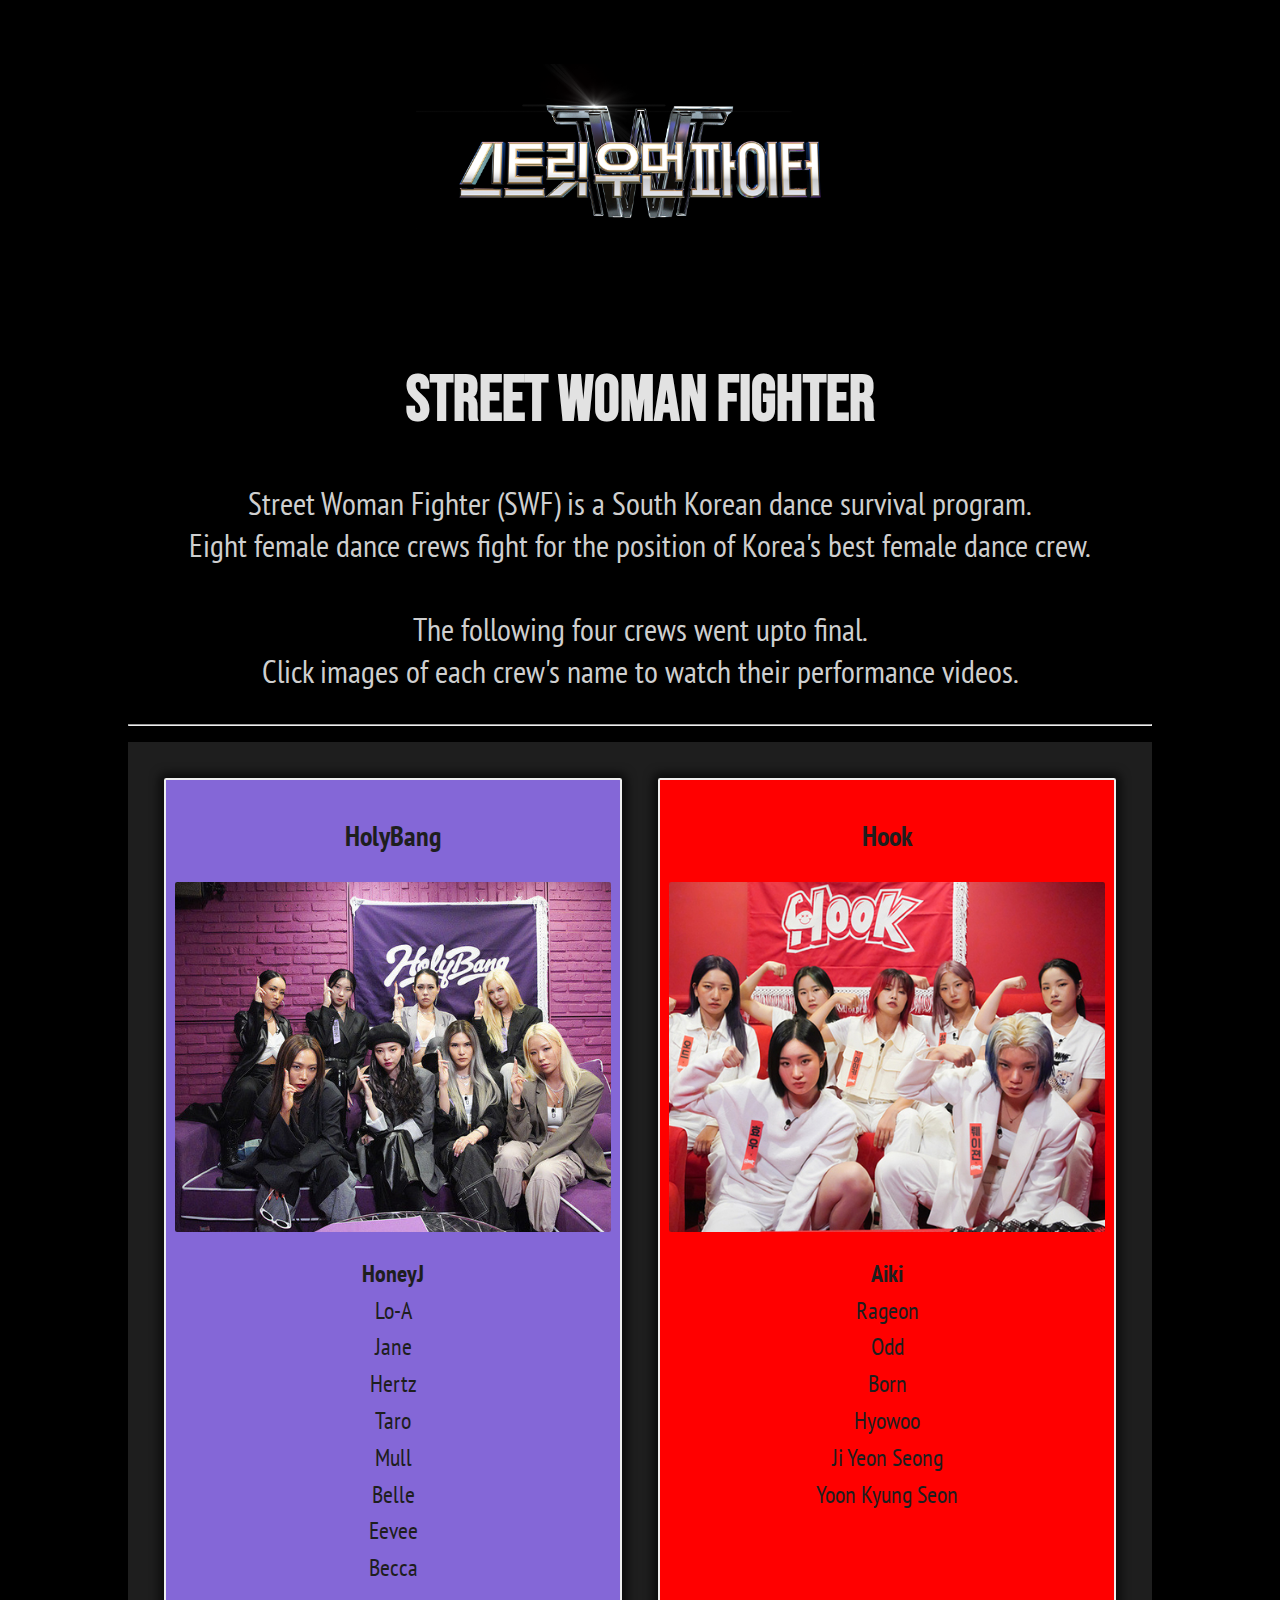
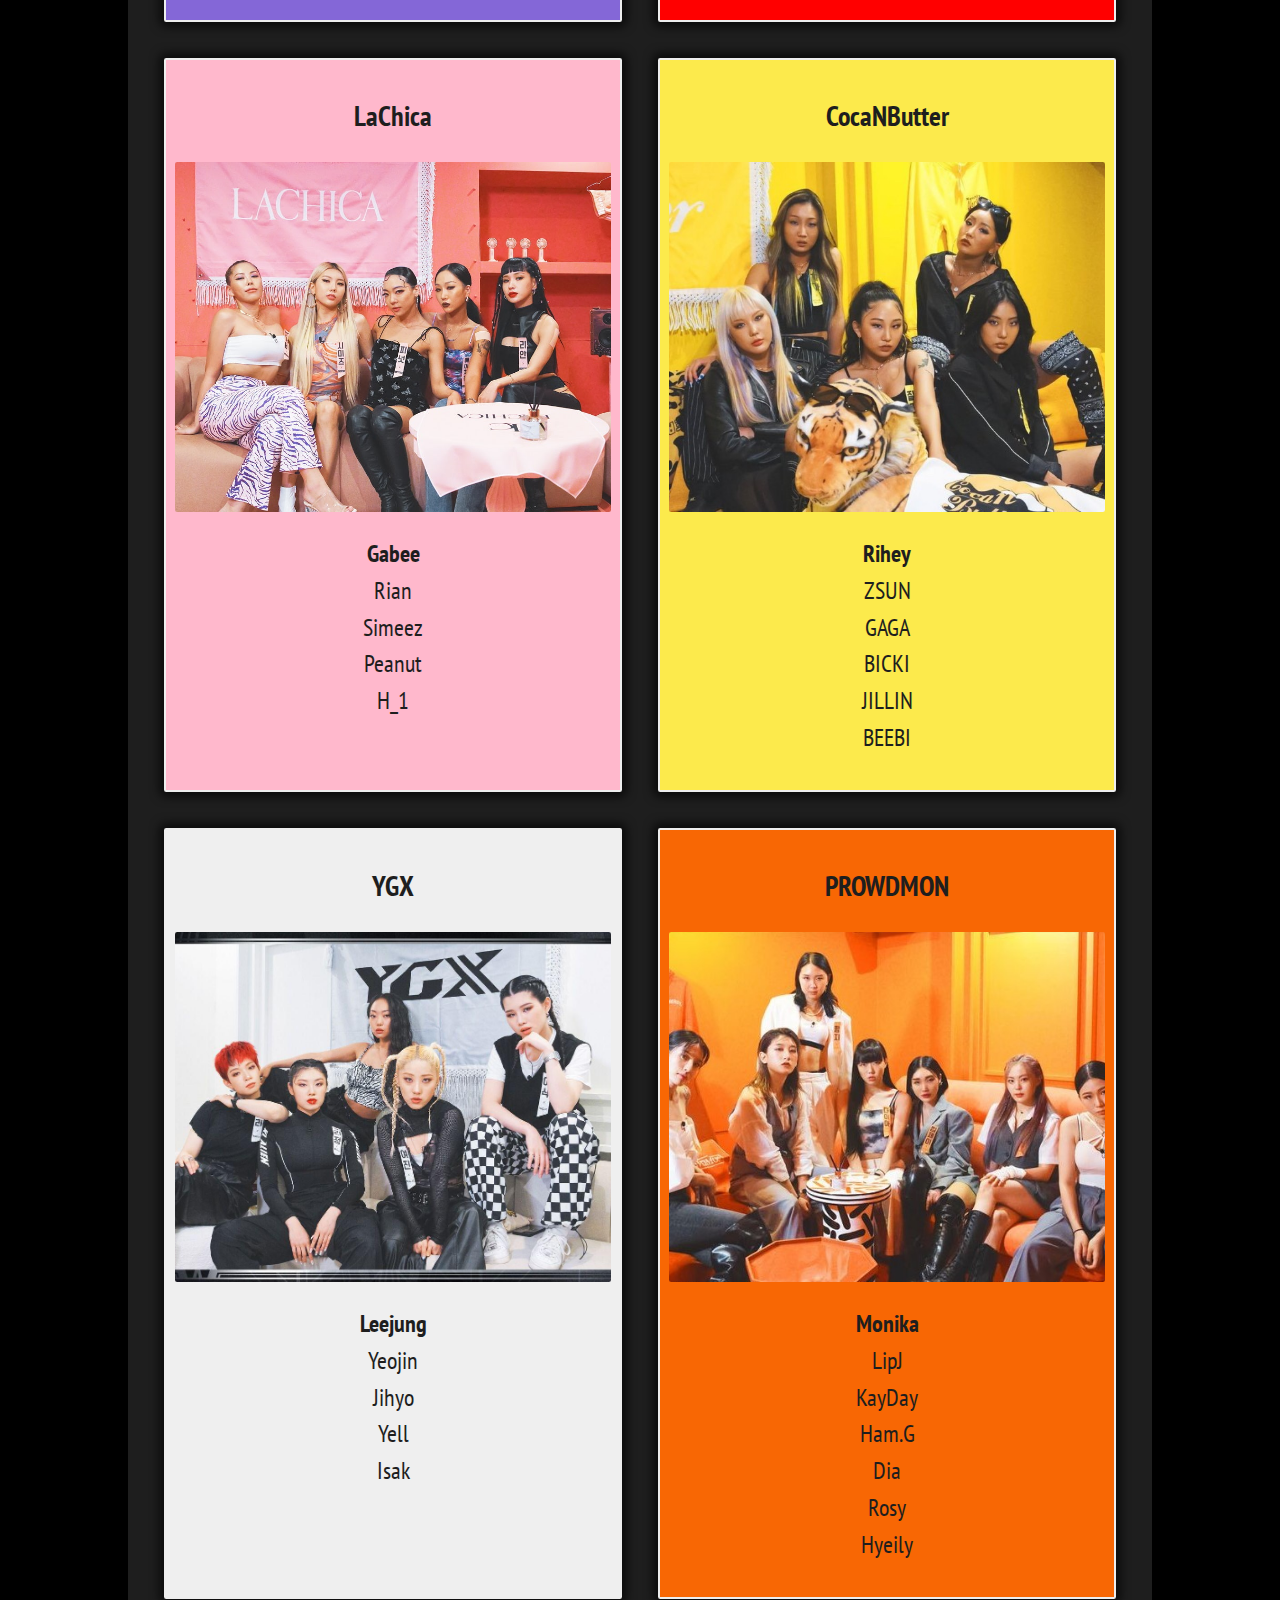
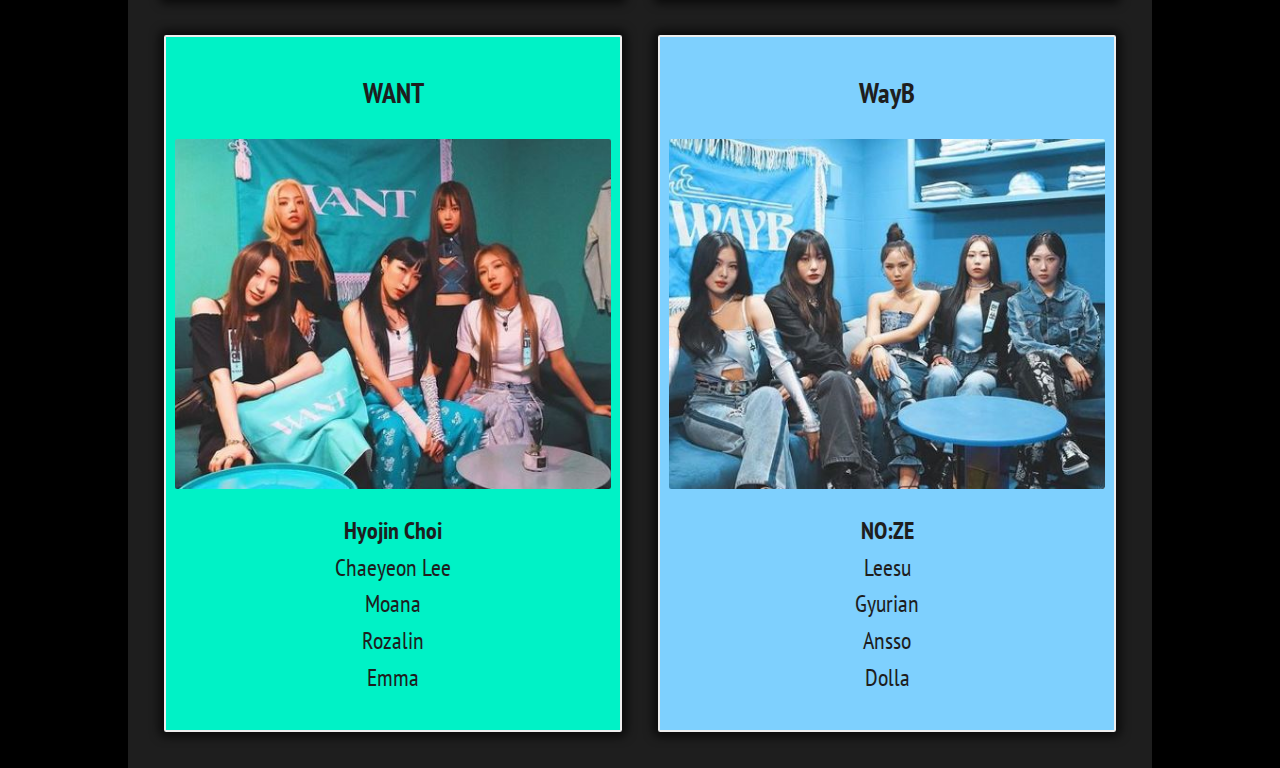
<file: 1.html>
<!DOCTYPE html>
<html lang="en" dir="ltr">
  <head>
    <meta charset="utf-8">
    <link rel="stylesheet" href="style.css">

    <title>SWF</title>
  </head>
  <body>
    <div id="heroSection">
      <img id="heroImage" src="logo.png">
    </div>

    <div id="outputElement">
      <h1 id="title">Street Woman Fighter</h1>

      <p id="outputParagraph">
        Street Woman Fighter (SWF) is a South Korean dance survival program.
        <br>
        Eight female dance crews fight for the position of Korea's best female dance crew.
        <br>
        <br>
        The following four crews went upto final.
        <br>
        Click images of each crew's name to watch their performance videos.
      </p>

    </div>

    <hr>

    <div id="contentGrid">

    </div>

    <script src="script.js"></script>
  </body>
</html>
</file>
<file: style.css>
@import url('https://fonts.googleapis.com/css2?family=Bebas+Neue&family=PT+Sans+Narrow&family=Staatliches&display=swap');

body {
  margin: 5vw 10vw 0px 10vw;
  padding: 0px;
  /* color: white; */
  color: #CFCFCF;
  /* background-color: #1E1E1E; */
  background-color: black;
  font-family: 'PT Sans Narrow', sans-serif;
  font-size: 2rem;
  text-align: center;
}

body * {
  box-sizing: border-box;
}

#heroSection {
  display: flex;
  justify-content: center;
}

#heroImage {
  width: 35vw;
  padding-bottom: 7vw;
}

h1 {
  font-family: 'Bebas Neue', cursive;
  /* font-family: 'Staatliches', cursive; */
  color: #e2e2e2;
}

.outputElement {
  padding: 2vmin;
  background-color: #1E1E1E;
  color: #CFCFCF;
}

#contentGrid {
  display: grid;
  /* flex-direction: row; */
  /* grid-template-columns: repeat(4, 1fr); */
  grid-template-columns: repeat(2, 1fr);
  grid-column-gap: 4vmin;
  grid-row-gap: 4vmin;
  background-color: #1E1E1E;
  padding: 4vmin;
  font-size: 1.5rem;
}

.contentItem {
  display: flex;
  flex-direction: column;
  padding: 1vmin;
  /* color: #CFCFCF; */
  color: #1E1E1E;
  -webkit-box-shadow: 0px 0px 15px 5px rgba(0,0,0,0.62);
  box-shadow: 0px 0px 10px 5px rgba(0,0,0,0.62);
  border: 2px solid #eee;
  border-radius: 0.25vmin;
  height: 100%;
}

.contentItem ul {
  flex-grow: 1;
  list-style-type: none;
  padding: 0px;
  line-height: 2.3rem;
}

.footerImageContainer {
  background-image: url('');
  background-size: cover;
  background-position: center;
  height: 350px;
  width: 100%;
}

.footerImage {
  width: 100%;
  /* height: 200px; */
  height: 350px;
  object-fit: cover;
  border-radius: 0.25vmin;
}

.section {
  grid-column-start: 0;
  grid-column-end: span 4;
  display: grid;
  grid-template-columns: repeat(4, 1fr);
  grid-column-gap: 3vmin;
  grid-row-gap: 3vmin;
  margin: 4vmin;
  /* margin-right: 4vmin; */
}

img {
  width: 100%;
}
</file>
